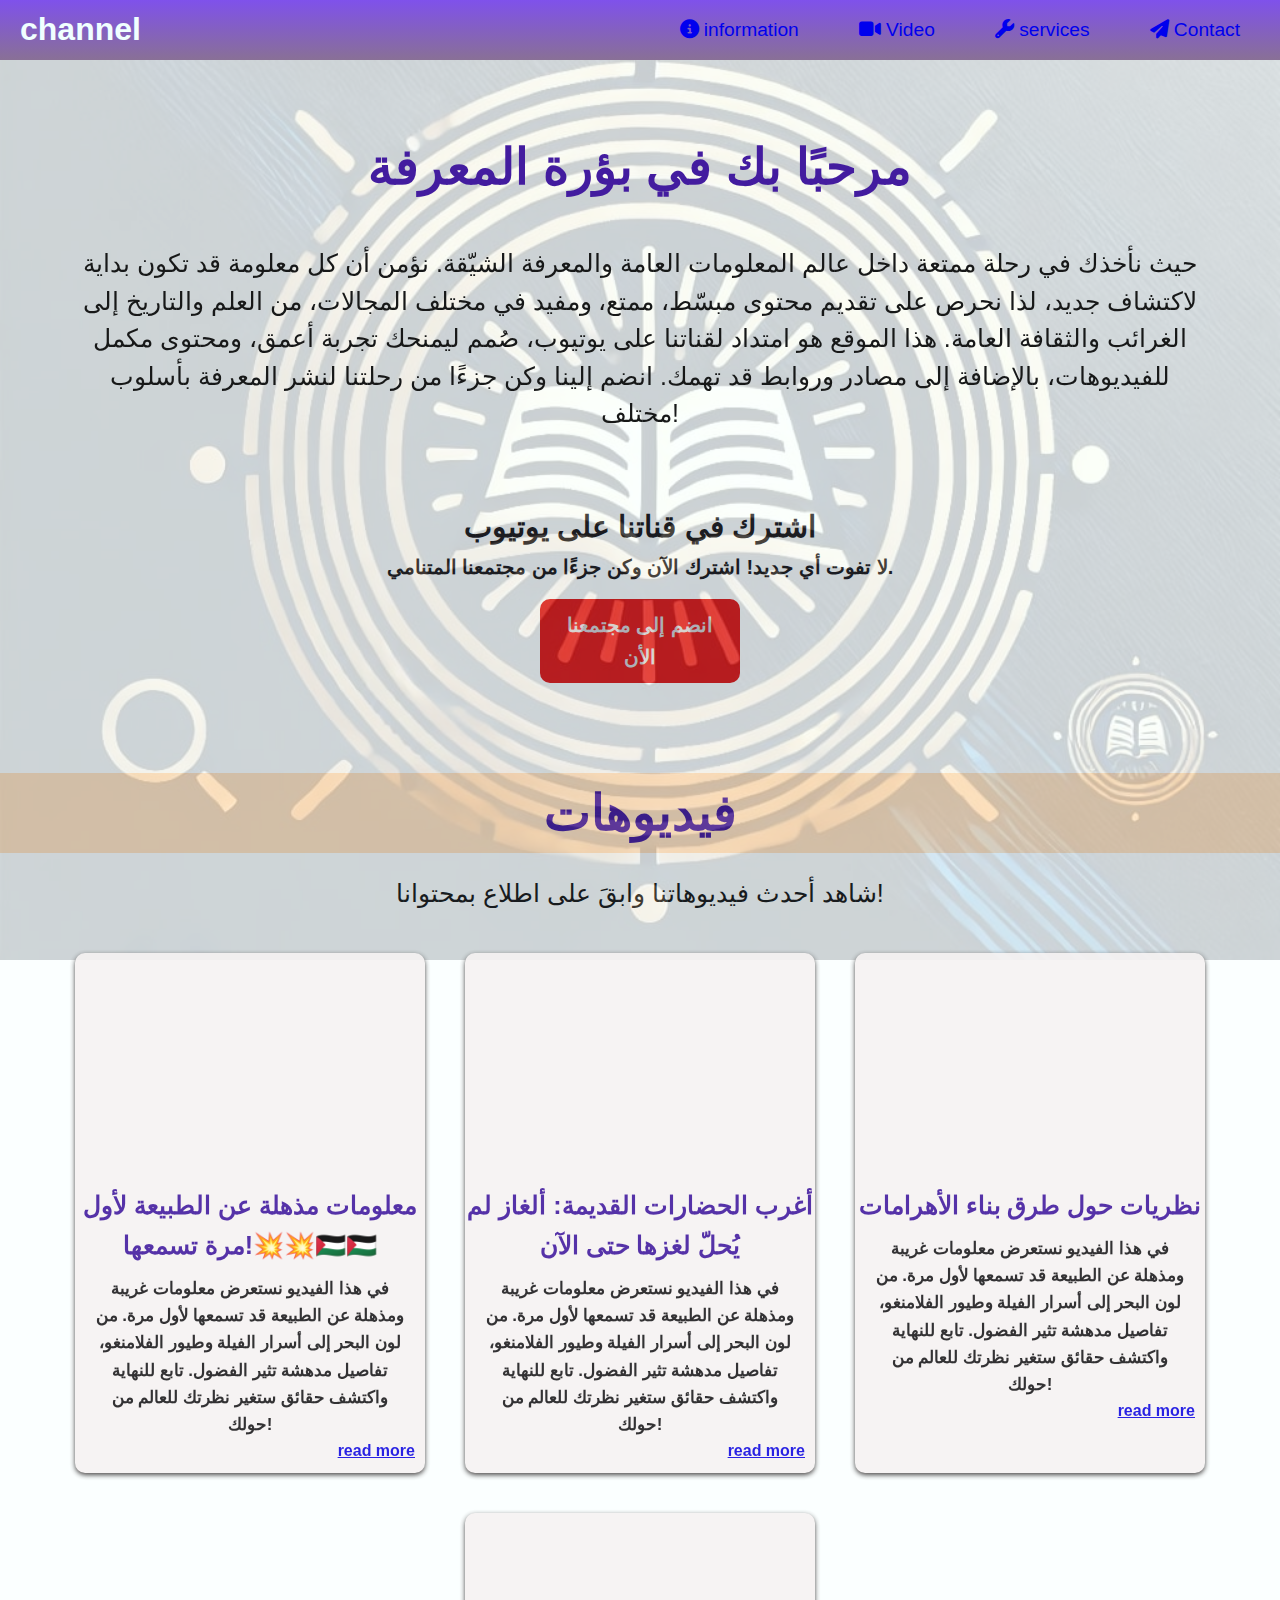
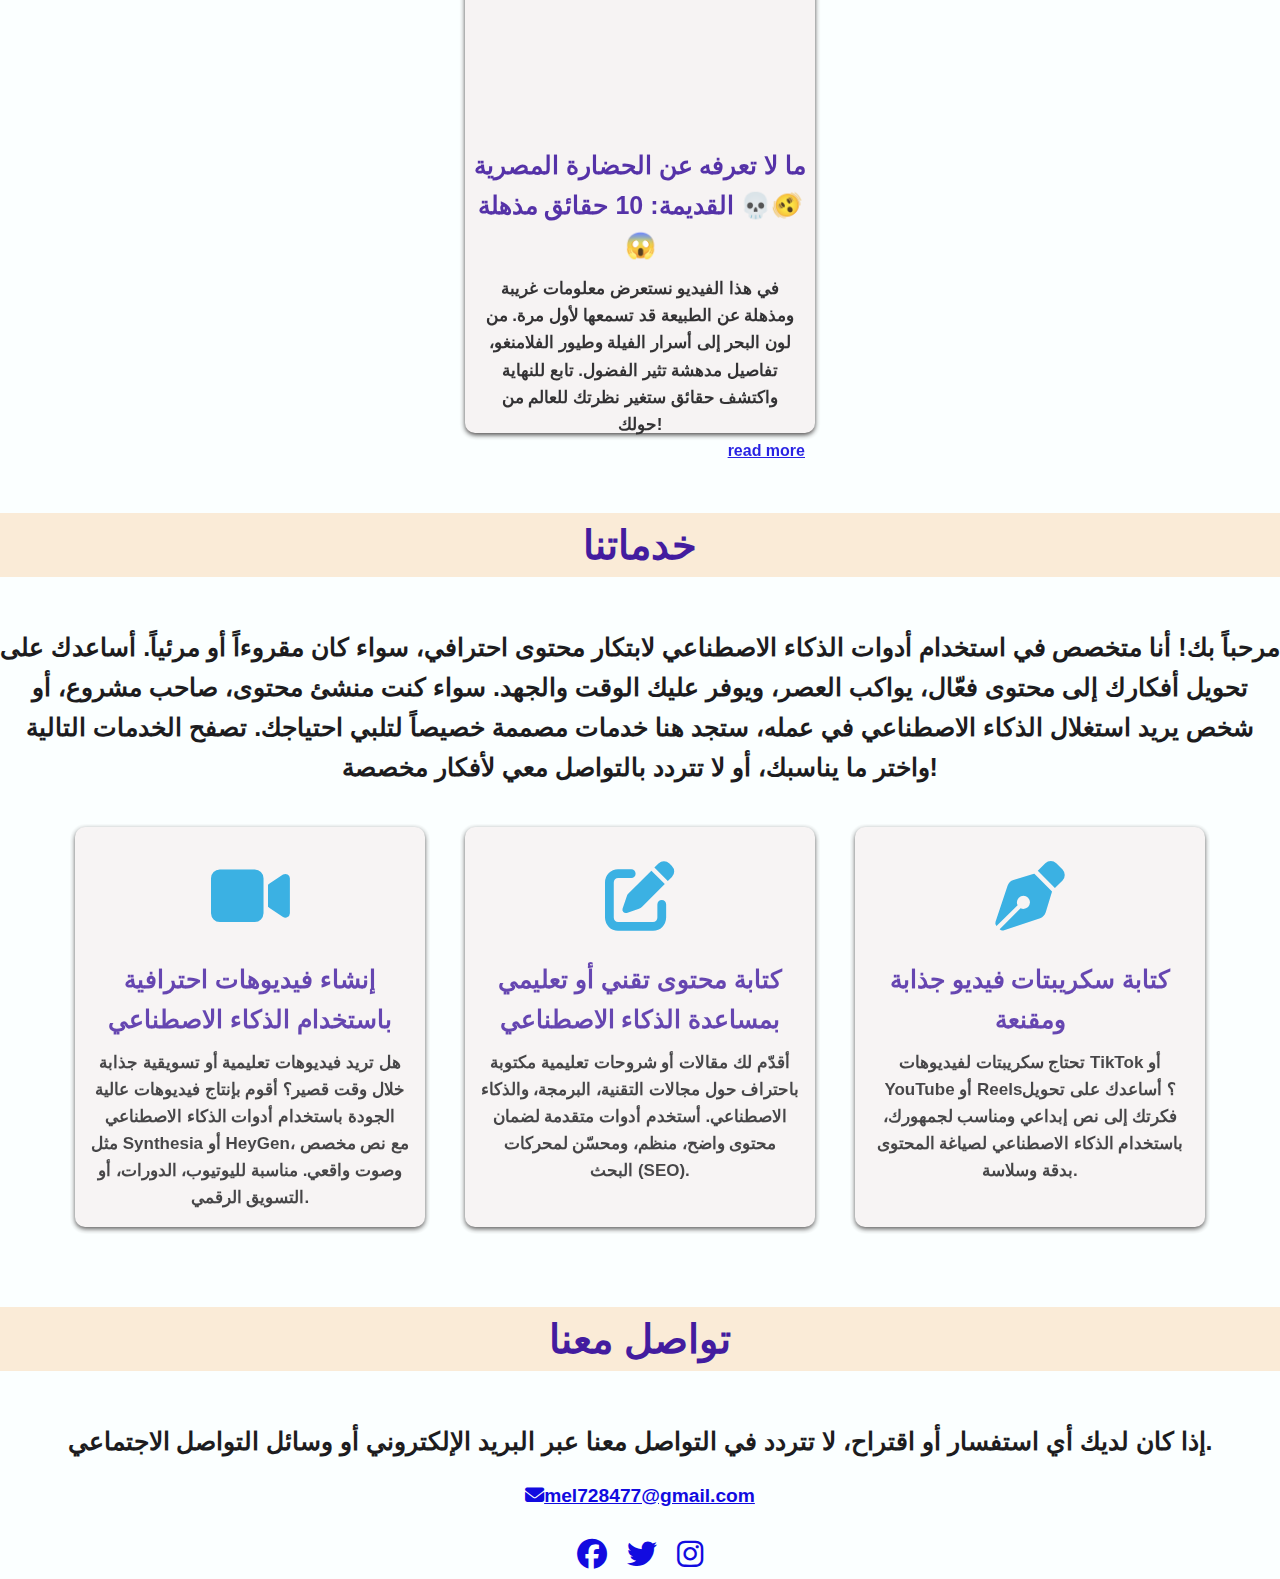
<file: index.html>
<!DOCTYPE html>
<html lang="en">
<head>
    <meta charset="UTF-8">
    <meta http-equiv="X-UA-Compatible" content="IE=edge">
    <meta name="viewport" content="width=device-width, initial-scale=1.0">
    <title> channel </title>
    <link rel="stylesheet" href="prsonal-web.css">
    <link rel="stylesheet" href="https://cdnjs.cloudflare.com/ajax/libs/font-awesome/6.5.0/css/all.min.css"></head>
<body>
    <header>
            <div class="logo">channel</div>
            <div class="menu">
                <label class="label">
                    <input type="checkbox">
                    <div class="toggle">
                        <span class="top_line common"></span> 
                        <span class="middle_line common"></span>
                        <span class="bottom_line common"></span>
                    </div>
                    <div class="solide">
                        <h2>MENU</h2>
                        <ul>
                            <li class="li"><a href="#info"><i class="fa-solid fa-info-circle"></i> information</a></li>
                            <li class="li"><a href="#video"><i class="fa-solid fa-video"></i> Video</a></li>
                            <li class="li"><a href="#services"><i class="fa-solid fa-wrench"></i> services</a></li>
                            <li class="li"><a href="#contact"><i class="fa-solid fa-paper-plane"></i> Contact</a></li>
                        </ul>
                    </div>
                </label>
            </div>
    </header>
    <section class="info" id="info">
        <div class="background_image">
            
        </div>
        <div class="information" >
            <h1>مرحبًا بك في بؤرة المعرفة</h1>
            <p>حيث نأخذك في رحلة ممتعة داخل عالم المعلومات العامة والمعرفة الشيّقة.
                نؤمن أن كل معلومة قد تكون بداية لاكتشاف جديد، لذا نحرص على تقديم محتوى مبسّط، ممتع، ومفيد في مختلف المجالات، من العلم والتاريخ إلى الغرائب والثقافة العامة.
                هذا الموقع هو امتداد لقناتنا على يوتيوب، صُمم ليمنحك تجربة أعمق، ومحتوى مكمل للفيديوهات، بالإضافة إلى مصادر وروابط قد تهمك.
                انضم إلينا وكن جزءًا من رحلتنا لنشر المعرفة بأسلوب مختلف!</p>             
        </div>
        <div class="subs">
            <h2>اشترك في قناتنا على يوتيوب</h2>
            <p>لا تفوت أي جديد! اشترك الآن وكن جزءًا من مجتمعنا المتنامي.</p>
            <div class="subscribe">
                <a href="https://youtube.com/channel/UCs7GjIKeFFE0yzbXc4-wvUg?si=-nQ0OOKQyC_gJ-J2" target="_blank">انضم إلى مجتمعنا
                     الأن</a>
            </div>            
        </div>      
    </section>
    <section class="video" id="video">
        <h1>فيديوهات</h1>
        <p>شاهد أحدث فيديوهاتنا وابقَ على اطلاع بمحتوانا!</p>
        <div class="cards">
            <div class="card">
                <iframe width="350" height="220" src="https://www.youtube.com/embed/l2CIKp5QAnU?si=InVZfXo48hRzpGeK" title="YouTube video player" frameborder="0" allow="accelerometer; autoplay; clipboard-write; encrypted-media; gyroscope; picture-in-picture; web-share" referrerpolicy="strict-origin-when-cross-origin" allowfullscreen></iframe>
                <h3>معلومات مذهلة عن الطبيعة لأول مرة تسمعها!💥💥🇵🇸🇵🇸</h3>
                <p>في هذا الفيديو نستعرض معلومات غريبة ومذهلة عن الطبيعة قد تسمعها لأول مرة.
                    من لون البحر إلى أسرار الفيلة وطيور الفلامنغو، تفاصيل مدهشة تثير الفضول.
                    تابع للنهاية واكتشف حقائق ستغير نظرتك للعالم من حولك!</p>
                <a href="#">read more</a>
            </div>
            <div class="card">
                <iframe width="350" height="220" src="https://www.youtube.com/embed/UzjrgeLCxBU?si=GLdUTZtZAj7SmZlF" title="YouTube video player" frameborder="0" allow="accelerometer; autoplay; clipboard-write; encrypted-media; gyroscope; picture-in-picture; web-share" referrerpolicy="strict-origin-when-cross-origin" allowfullscreen></iframe>            
                <h3>أغرب الحضارات القديمة: ألغاز لم يُحلّ لغزها حتى الآن</h3>
                <p>في هذا الفيديو نستعرض معلومات غريبة ومذهلة عن الطبيعة قد تسمعها لأول مرة.
                    من لون البحر إلى أسرار الفيلة وطيور الفلامنغو، تفاصيل مدهشة تثير الفضول.
                    تابع للنهاية واكتشف حقائق ستغير نظرتك للعالم من حولك!</p>
                <a href="#">read more</a>
            </div>
            <div class="card">
                <iframe width="350" height="220" src="https://www.youtube.com/embed/ZArh4LCAfJc?si=xFXdp04yojU_F-5R" title="YouTube video player" frameborder="0" allow="accelerometer; autoplay; clipboard-write; encrypted-media; gyroscope; picture-in-picture; web-share" referrerpolicy="strict-origin-when-cross-origin" allowfullscreen></iframe>
                <h3>نظريات حول طرق بناء الأهرامات</h3>
                <p>في هذا الفيديو نستعرض معلومات غريبة ومذهلة عن الطبيعة قد تسمعها لأول مرة.
                    من لون البحر إلى أسرار الفيلة وطيور الفلامنغو، تفاصيل مدهشة تثير الفضول.
                    تابع للنهاية واكتشف حقائق ستغير نظرتك للعالم من حولك!</p>
                <a href="#">read more</a>
            </div>
            <div class="card">
                <iframe width="350" height="220" src="https://www.youtube.com/embed/rf21LJLJQu0?si=ppK1FOvMuNJX3EHj" title="YouTube video player" frameborder="0" allow="accelerometer; autoplay; clipboard-write; encrypted-media; gyroscope; picture-in-picture; web-share" referrerpolicy="strict-origin-when-cross-origin" allowfullscreen></iframe>                <h3>ما لا تعرفه عن الحضارة المصرية القديمة: 10 حقائق مذهلة 💀🫨😱</h3>
                <p>في هذا الفيديو نستعرض معلومات غريبة ومذهلة عن الطبيعة قد تسمعها لأول مرة.
                    من لون البحر إلى أسرار الفيلة وطيور الفلامنغو، تفاصيل مدهشة تثير الفضول.
                    تابع للنهاية واكتشف حقائق ستغير نظرتك للعالم من حولك!</p>
                <a href="#">read more</a>
            </div>
        </div>
    </section>
    <section class="services" id="services">
        <div class="service">
            <h1>خدماتنا</h1>
            <p>مرحباً بك!
                أنا متخصص في استخدام أدوات الذكاء الاصطناعي لابتكار محتوى احترافي، سواء كان مقروءاً أو مرئياً. أساعدك على تحويل أفكارك إلى محتوى فعّال، يواكب العصر، ويوفر عليك الوقت والجهد.
                
                سواء كنت منشئ محتوى، صاحب مشروع، أو شخص يريد استغلال الذكاء الاصطناعي في عمله، ستجد هنا خدمات مصممة خصيصاً لتلبي احتياجك. تصفح الخدمات التالية واختر ما يناسبك، أو لا تتردد بالتواصل معي لأفكار مخصصة!
                </p>
            <div class="service_card">
                <div class="service_item card">
                    <div class="icon">
                        <i class="fa-solid fa-video"></i>
                    </div>

                    <h2> إنشاء فيديوهات احترافية باستخدام الذكاء الاصطناعي
                    </h2>
                    <p>هل تريد فيديوهات تعليمية أو تسويقية جذابة خلال وقت قصير؟
                        أقوم بإنتاج فيديوهات عالية الجودة باستخدام أدوات الذكاء الاصطناعي مثل Synthesia أو HeyGen، مع نص مخصص وصوت واقعي. مناسبة لليوتيوب، الدورات، أو التسويق الرقمي.
                        </p>
                </div>
                <div class="service_item card">
                    <div class="icon">
                        <i class="fa-solid fa-pen-to-square"></i>              
                   </div>
                    <h2>كتابة محتوى تقني أو تعليمي بمساعدة الذكاء الاصطناعي</h2>
                    <p>أقدّم لك مقالات أو شروحات تعليمية مكتوبة باحتراف حول مجالات التقنية، البرمجة، والذكاء الاصطناعي.
                        أستخدم أدوات متقدمة لضمان محتوى واضح، منظم، ومحسّن لمحركات البحث (SEO).
                    </p>
                </div>
                <div class="service_item card">
                    <div class="icon">
                        <i class="fa-solid fa-pen-nib"></i>
                    </div>
                    <h2>كتابة سكريبتات فيديو جذابة ومقنعة
                    </h2>
                    <p>تحتاج سكريبتات لفيديوهات TikTok أو YouTube أو Reels؟
                        أساعدك على تحويل فكرتك إلى نص إبداعي ومناسب لجمهورك، باستخدام الذكاء الاصطناعي لصياغة المحتوى بدقة وسلاسة.
                        </p>
                </div>     
        </div>
    </section>
    <section class="contact" id="contact">
        <div class="contact_info">
            <h1>تواصل معنا</h1>
            <p>إذا كان لديك أي استفسار أو اقتراح، لا تتردد في التواصل معنا عبر البريد الإلكتروني أو وسائل التواصل الاجتماعي.</p>
            <div class="email">
                <a href="mailto:mel728477@gmail.com"> <i class="fa-solid fa-envelope"></i>mel728477@gmail.com</a>
            </div>
        </div>
        <div class="social_media">
            <a href="#"><i class="fa-brands fa-facebook"></i></a>
            <a href="#"><i class="fa-brands fa-twitter"></i></a>
            <a href="#"><i class="fa-brands fa-instagram"></i></a>
        </div>

</body>
</html>
</file>
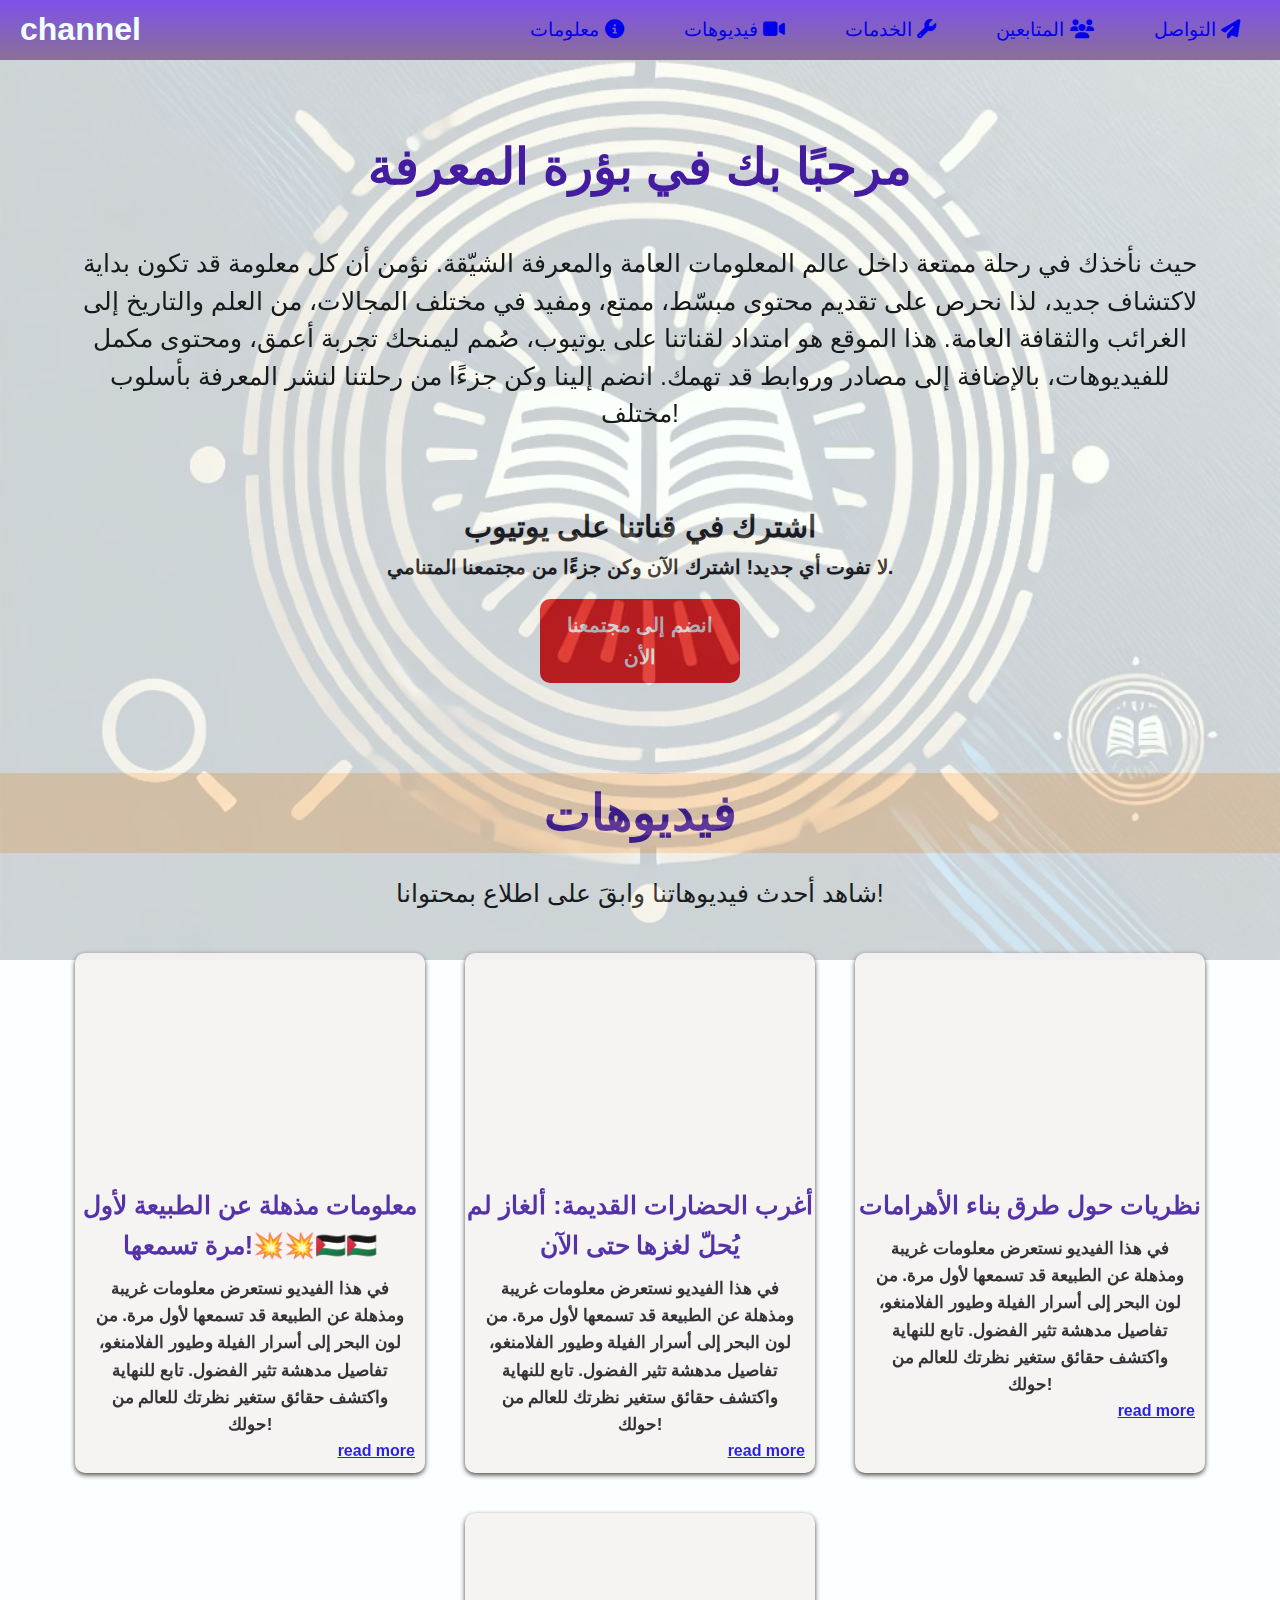
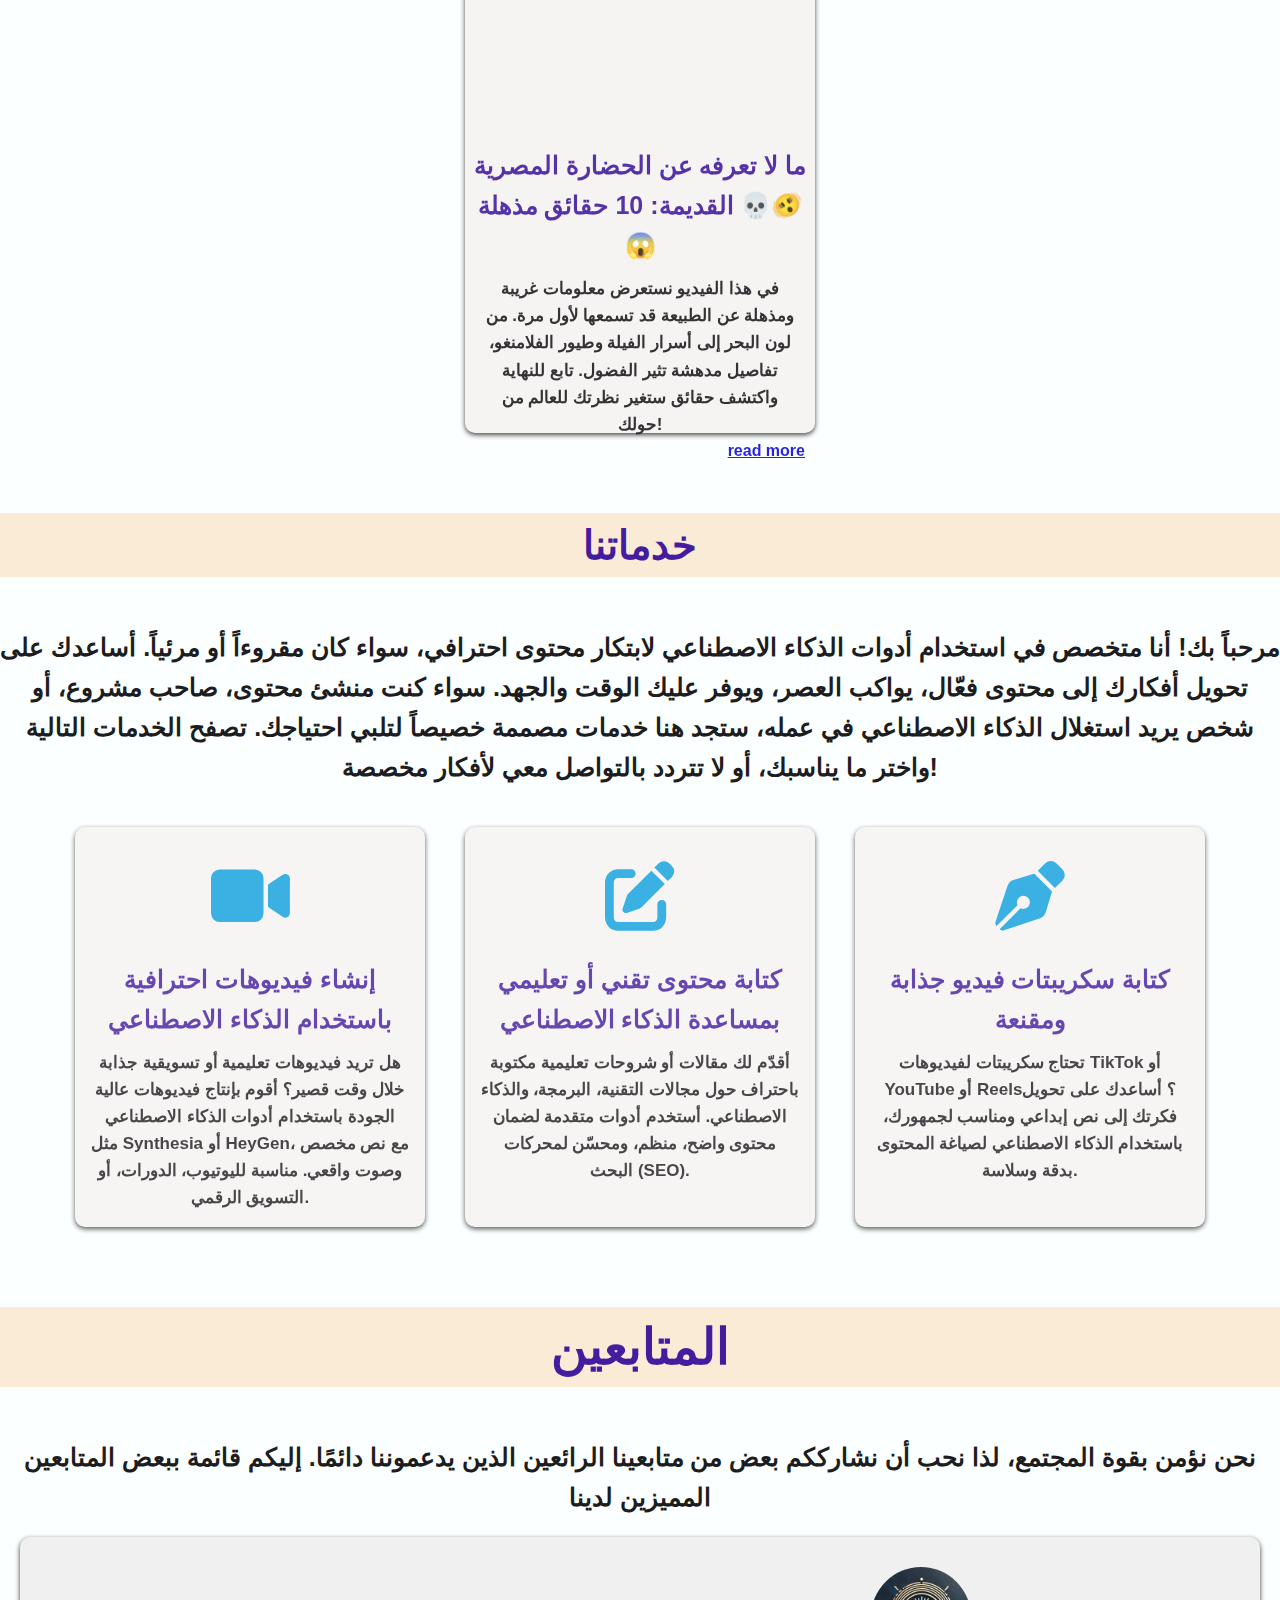
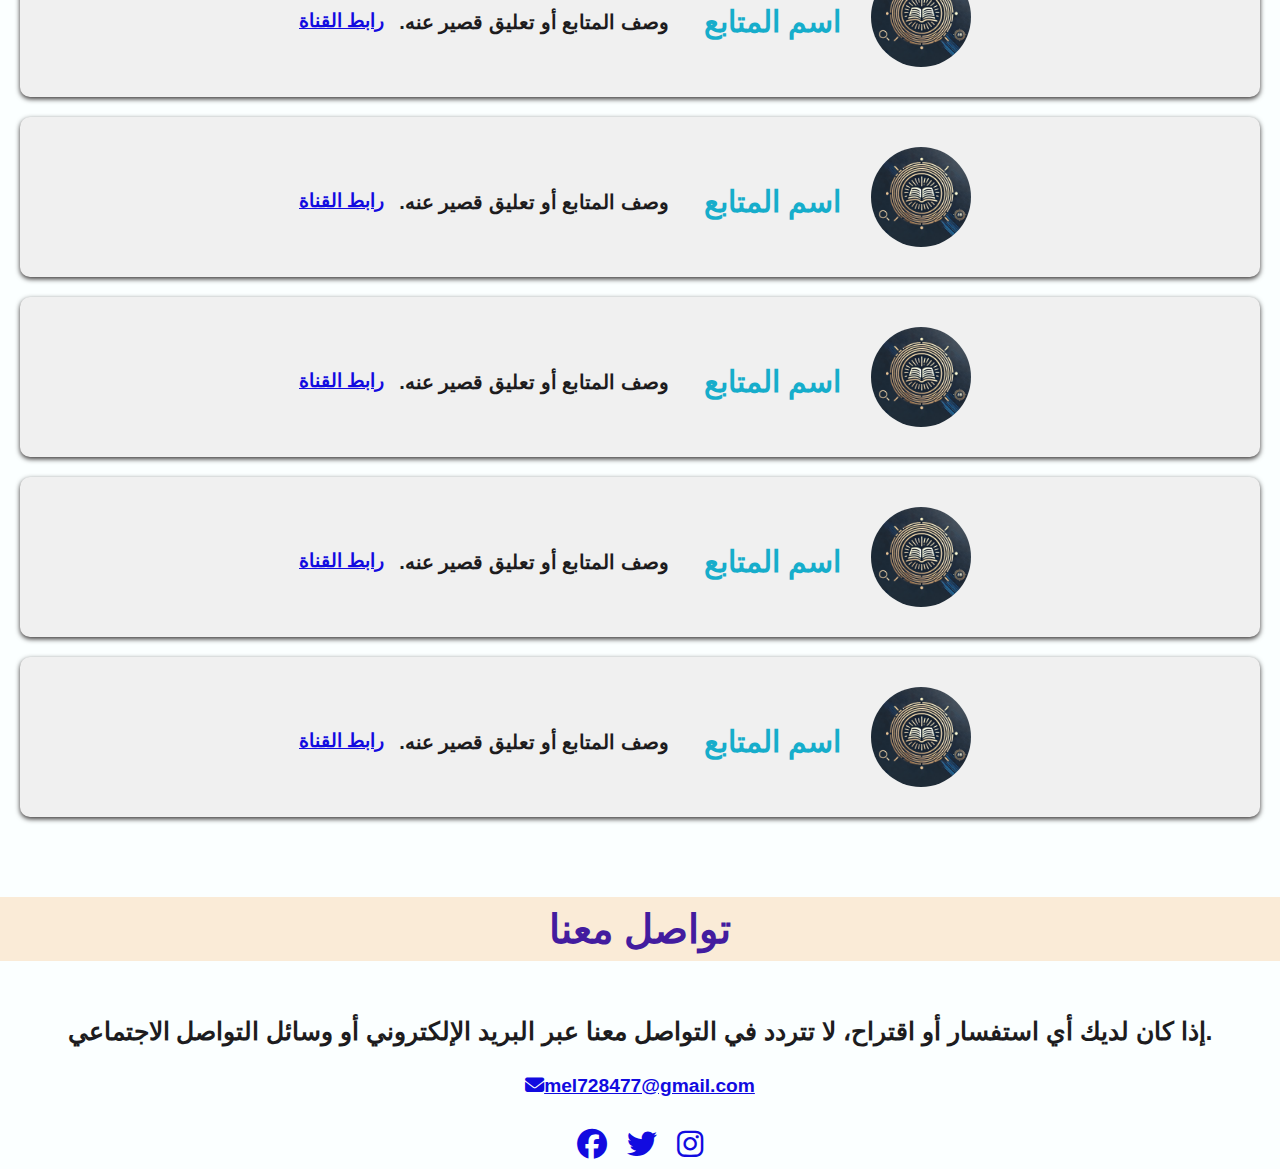
<file: persnal_web.html>
<!DOCTYPE html>
<html lang="en">
<head>
    <meta charset="UTF-8">
    <meta http-equiv="X-UA-Compatible" content="IE=edge">
    <meta name="viewport" content="width=device-width, initial-scale=1.0">
    <title> channel </title>
    <link rel="stylesheet" href="prsonal-web.css">
    <link rel="stylesheet" href="https://cdnjs.cloudflare.com/ajax/libs/font-awesome/6.5.0/css/all.min.css"></head>
<body>
    <header>
            <div class="logo">channel</div>
            <div class="menu">
                <label class="label">
                    <input type="checkbox">
                    <div class="toggle">
                        <span class="top_line common"></span> 
                        <span class="middle_line common"></span>
                        <span class="bottom_line common"></span>
                    </div>
                    <div class="solide">
                        <h2>MENU</h2>
                        <ul>
                            <li class="li"><a href="#info">معلومات <i class="fa-solid fa-info-circle"></i></a></li>                         
                            <li class="li"><a href="#video">فيديوهات <i class="fa-solid fa-video"></i></a></li>
                            <li class="li"><a href="#services">الخدمات <i class="fa-solid fa-wrench"></i></a></li>
                            <li class="li"><a href="#subscriber">المتابعين <i class="fa-solid fa-users"></i></a></li>
                            <li class="li"><a href="#contact">التواصل <i class="fa-solid fa-paper-plane"></i></a></li>
                        </ul>
                    </div>
                </label>
            </div>
    </header>
    <section class="info" id="info">
        <div class="background_image">
            
        </div>
        <div class="information" >
            <h1>مرحبًا بك في بؤرة المعرفة</h1>
            <p>حيث نأخذك في رحلة ممتعة داخل عالم المعلومات العامة والمعرفة الشيّقة.
                نؤمن أن كل معلومة قد تكون بداية لاكتشاف جديد، لذا نحرص على تقديم محتوى مبسّط، ممتع، ومفيد في مختلف المجالات، من العلم والتاريخ إلى الغرائب والثقافة العامة.
                هذا الموقع هو امتداد لقناتنا على يوتيوب، صُمم ليمنحك تجربة أعمق، ومحتوى مكمل للفيديوهات، بالإضافة إلى مصادر وروابط قد تهمك.
                انضم إلينا وكن جزءًا من رحلتنا لنشر المعرفة بأسلوب مختلف!</p>             
        </div>
        <div class="subs">
            <h2>اشترك في قناتنا على يوتيوب</h2>
            <p>لا تفوت أي جديد! اشترك الآن وكن جزءًا من مجتمعنا المتنامي.</p>
            <div class="subscribe">
                <a href="https://youtube.com/channel/UCs7GjIKeFFE0yzbXc4-wvUg?si=-nQ0OOKQyC_gJ-J2" target="_blank">انضم إلى مجتمعنا
                     الأن</a>
            </div>            
        </div>      
    </section>
    <section class="video" id="video">
        <h1>فيديوهات</h1>
        <p>شاهد أحدث فيديوهاتنا وابقَ على اطلاع بمحتوانا!</p>
        <div class="cards">
            <div class="card">
                <iframe width="350" height="220" src="https://www.youtube.com/embed/l2CIKp5QAnU?si=InVZfXo48hRzpGeK" title="YouTube video player" frameborder="0" allow="accelerometer; autoplay; clipboard-write; encrypted-media; gyroscope; picture-in-picture; web-share" referrerpolicy="strict-origin-when-cross-origin" allowfullscreen></iframe>
                <h3>معلومات مذهلة عن الطبيعة لأول مرة تسمعها!💥💥🇵🇸🇵🇸</h3>
                <p>في هذا الفيديو نستعرض معلومات غريبة ومذهلة عن الطبيعة قد تسمعها لأول مرة.
                    من لون البحر إلى أسرار الفيلة وطيور الفلامنغو، تفاصيل مدهشة تثير الفضول.
                    تابع للنهاية واكتشف حقائق ستغير نظرتك للعالم من حولك!</p>
                <a href="#">read more</a>
            </div>
            <div class="card">
                <iframe width="350" height="220" src="https://www.youtube.com/embed/UzjrgeLCxBU?si=GLdUTZtZAj7SmZlF" title="YouTube video player" frameborder="0" allow="accelerometer; autoplay; clipboard-write; encrypted-media; gyroscope; picture-in-picture; web-share" referrerpolicy="strict-origin-when-cross-origin" allowfullscreen></iframe>            
                <h3>أغرب الحضارات القديمة: ألغاز لم يُحلّ لغزها حتى الآن</h3>
                <p>في هذا الفيديو نستعرض معلومات غريبة ومذهلة عن الطبيعة قد تسمعها لأول مرة.
                    من لون البحر إلى أسرار الفيلة وطيور الفلامنغو، تفاصيل مدهشة تثير الفضول.
                    تابع للنهاية واكتشف حقائق ستغير نظرتك للعالم من حولك!</p>
                <a href="#">read more</a>
            </div>
            <div class="card">
                <iframe width="350" height="220" src="https://www.youtube.com/embed/ZArh4LCAfJc?si=xFXdp04yojU_F-5R" title="YouTube video player" frameborder="0" allow="accelerometer; autoplay; clipboard-write; encrypted-media; gyroscope; picture-in-picture; web-share" referrerpolicy="strict-origin-when-cross-origin" allowfullscreen></iframe>
                <h3>نظريات حول طرق بناء الأهرامات</h3>
                <p>في هذا الفيديو نستعرض معلومات غريبة ومذهلة عن الطبيعة قد تسمعها لأول مرة.
                    من لون البحر إلى أسرار الفيلة وطيور الفلامنغو، تفاصيل مدهشة تثير الفضول.
                    تابع للنهاية واكتشف حقائق ستغير نظرتك للعالم من حولك!</p>
                <a href="#">read more</a>
            </div>
            <div class="card">
                <iframe width="350" height="220" src="https://www.youtube.com/embed/rf21LJLJQu0?si=ppK1FOvMuNJX3EHj" title="YouTube video player" frameborder="0" allow="accelerometer; autoplay; clipboard-write; encrypted-media; gyroscope; picture-in-picture; web-share" referrerpolicy="strict-origin-when-cross-origin" allowfullscreen></iframe>                <h3>ما لا تعرفه عن الحضارة المصرية القديمة: 10 حقائق مذهلة 💀🫨😱</h3>
                <p>في هذا الفيديو نستعرض معلومات غريبة ومذهلة عن الطبيعة قد تسمعها لأول مرة.
                    من لون البحر إلى أسرار الفيلة وطيور الفلامنغو، تفاصيل مدهشة تثير الفضول.
                    تابع للنهاية واكتشف حقائق ستغير نظرتك للعالم من حولك!</p>
                <a href="#">read more</a>
            </div>
        </div>
    </section>
    <section class="services" id="services">
        <div class="service">
            <h1>خدماتنا</h1>
            <p>مرحباً بك!
                أنا متخصص في استخدام أدوات الذكاء الاصطناعي لابتكار محتوى احترافي، سواء كان مقروءاً أو مرئياً. أساعدك على تحويل أفكارك إلى محتوى فعّال، يواكب العصر، ويوفر عليك الوقت والجهد.
                
                سواء كنت منشئ محتوى، صاحب مشروع، أو شخص يريد استغلال الذكاء الاصطناعي في عمله، ستجد هنا خدمات مصممة خصيصاً لتلبي احتياجك. تصفح الخدمات التالية واختر ما يناسبك، أو لا تتردد بالتواصل معي لأفكار مخصصة!
                </p>
            <div class="service_card">
                <div class="service_item card">
                    <div class="icon">
                        <i class="fa-solid fa-video"></i>
                    </div>

                    <h2> إنشاء فيديوهات احترافية باستخدام الذكاء الاصطناعي
                    </h2>
                    <p>هل تريد فيديوهات تعليمية أو تسويقية جذابة خلال وقت قصير؟
                        أقوم بإنتاج فيديوهات عالية الجودة باستخدام أدوات الذكاء الاصطناعي مثل Synthesia أو HeyGen، مع نص مخصص وصوت واقعي. مناسبة لليوتيوب، الدورات، أو التسويق الرقمي.
                        </p>
                </div>
                <div class="service_item card">
                    <div class="icon">
                        <i class="fa-solid fa-pen-to-square"></i>              
                   </div>
                    <h2>كتابة محتوى تقني أو تعليمي بمساعدة الذكاء الاصطناعي</h2>
                    <p>أقدّم لك مقالات أو شروحات تعليمية مكتوبة باحتراف حول مجالات التقنية، البرمجة، والذكاء الاصطناعي.
                        أستخدم أدوات متقدمة لضمان محتوى واضح، منظم، ومحسّن لمحركات البحث (SEO).
                    </p>
                </div>
                <div class="service_item card">
                    <div class="icon">
                        <i class="fa-solid fa-pen-nib"></i>
                    </div>
                    <h2>كتابة سكريبتات فيديو جذابة ومقنعة
                    </h2>
                    <p>تحتاج سكريبتات لفيديوهات TikTok أو YouTube أو Reels؟
                        أساعدك على تحويل فكرتك إلى نص إبداعي ومناسب لجمهورك، باستخدام الذكاء الاصطناعي لصياغة المحتوى بدقة وسلاسة.
                        </p>
                </div>     
        </div>
    </section>
    <section class="subscriber">
        <d class="subscribers">
            <h1>المتابعين</h1>
            <p>نحن نؤمن بقوة المجتمع، لذا نحب أن نشارككم بعض من متابعينا الرائعين الذين يدعموننا دائمًا. إليكم قائمة ببعض المتابعين المميزين لدينا</p>
            <div class="subscribers_list"> 
                <!--المتابع رقم 1-->
               <div class="div">
                    <img src="WhatsApp Image 2025-04-19 at 13.14.52_72ee6509.jpg" alt="subscriber image">
                    <h3>اسم المتابع</h3>
                    <p>وصف المتابع أو تعليق قصير عنه.</p>
                    <a href="#">رابط القناة</a>
                </div>
                 <!--المتابع رقم 2-->
                <div class="div">
                    <img src="WhatsApp Image 2025-04-19 at 13.14.52_72ee6509.jpg" alt="subscriber image">
                    <h3>اسم المتابع</h3>
                    <p>وصف المتابع أو تعليق قصير عنه.</p>
                    <a href="#">رابط القناة</a>
                </div>
                 <!--المتابع رقم 3-->
                <div class="div">
                    <img src="WhatsApp Image 2025-04-19 at 13.14.52_72ee6509.jpg" alt="subscriber image">
                    <h3>اسم المتابع</h3>
                    <p>وصف المتابع أو تعليق قصير عنه.</p>
                    <a href="#">رابط القناة</a>
                </div>
                 <!--المتابع رقم 4-->
                <div class="div">
                    <img src="WhatsApp Image 2025-04-19 at 13.14.52_72ee6509.jpg" alt="subscriber image">
                    <h3>اسم المتابع</h3>
                    <p>وصف المتابع أو تعليق قصير عنه.</p>
                    <a href="#">رابط القناة</a>
                </div>
                 <!--المتابع رقم 5-->
                <div class="div">
                    <img src="WhatsApp Image 2025-04-19 at 13.14.52_72ee6509.jpg" alt="subscriber image">
                    <h3>اسم المتابع</h3>
                    <p>وصف المتابع أو تعليق قصير عنه.</p>
                    <a href="#">رابط القناة</a>
                </div>
            </div>
        </div>
    </section>
    <section class="contact" id="contact">
        <div class="contact_info">
            <h1>تواصل معنا</h1>
            <p>إذا كان لديك أي استفسار أو اقتراح، لا تتردد في التواصل معنا عبر البريد الإلكتروني أو وسائل التواصل الاجتماعي.</p>
            <div class="email">
                <a href="mailto:mel728477@gmail.com"> <i class="fa-solid fa-envelope"></i>mel728477@gmail.com</a>
            </div>
        </div>
        <div class="social_media">
            <a href="#"><i class="fa-brands fa-facebook"></i></a>
            <a href="#"><i class="fa-brands fa-twitter"></i></a>
            <a href="#"><i class="fa-brands fa-instagram"></i></a>
        </div>

</body>
</html>
</file>
<file: prsonal-web.css>
*{
    margin: 0;
    padding: 0;
    box-sizing: border-box;
    font-family: 'Lucida Sans', 'Lucida Sans Regular', 'Lucida Grande', 'Lucida Sans Unicode', Geneva, Verdana, sans-serif;
}
body{
    font-family: 'Poppins', sans-serif;
    background-color: #faf3f3;
    color: #333;
    line-height: 1.6;
    flex-direction: column;
    display: flex;
    
}
header{ 
        position: fixed;
        width: 100%;
        height: 60px;
        background-color: #7f51eb;
        display: flex;
        justify-content: space-between;
        align-items: center;     
        background: linear-gradient(#7f51eb, #897096);
        z-index: 10;
        padding: 0 20px;
}
.logo{
    font-weight: 900;
    font-size: 2em;
    color:azure;           
}
.solide ul{
    list-style: none;
    padding: 0;
    margin: 0;
}
.label input{
    visibility: hidden;
    display: none;
}
.info{
    position: relative;
    top: 60px;
    width: 100%;
    height: 100%;
    background-color: #fbffff;
    transition: 0.5s ease;
    text-align: right;
    color: #171818;
    text-align: center;
    align-items: center;
    padding-bottom: 90px;
}
.background_image{
    position: fixed;
    top: 60px;
    left: 0;
    width: 100vw;
    height: 100vh;
    background-image: url('WhatsApp\ Image\ 2025-04-19\ at\ 13.14.52_72ee6509.jpg');
    background-size: cover;
    background-position: center;
    opacity: 0.2;
    pointer-events: none;
    z-index: 0;
}

.information{
    position: relative;
    margin:70px ;
    line-height: 1.5;
    z-index: 1;
}
.information h1{
    color: #431c9f;
    font-weight: 900;
    font-family: 'Poppins', sans-serif;
}
.info .subs{
    font-size: 20px;
    color: #1d1c1e;
    font-weight: 600;
    margin-top: 15px;
    text-align: center;
    z-index: 1;
}
.info .subs a{
    z-index: 1;
    text-decoration: none;
    color: #d4d3d7;
    font-weight: 900;
    transition: 0.3s ease;
}
.info .subs .subscribe{
    z-index: 1;
    width: 200px;
    padding: 10px 20px;
    background-color: #df1c1c;
    border-radius: 10px;
    margin: auto;
    margin-top: 16px;
}
.info .subs .subscribe:hover{
    background-color: #d30f0f;
    color: #fff;
    transform: scale(1.1);
    transition: 0.3s ease;
}
.video{ 
    padding-top: 60px;
    width: 100%;
    height: 100%;
    background-color: #fbffff;
    transition: 0.5s ease;
    text-align: right;
    color: #171818;
}
.video h1{
    font-size: 50px;
    color: #431c9f;
    font-weight: 900;
    font-family: 'Poppins', sans-serif;
    text-align: center;
    background-color: bisque;
}
.video p{
    font-size: 25px;
    margin-top: 20px;
    text-align: center;
}
.cards{
    display: flex;
    justify-content: center;
    align-items: center;
    flex-wrap: wrap;
    margin-top: 20px;
}
.card{
    opacity: 0.9;
    width: 350px;
    height: 520px;
    background-color: #f5f2f2;
    border-radius: 10px;
    box-shadow: 0 2px 5px rgba(56, 53, 53, 1.728);
    margin: 20px;
    transition: 0.3s ease;
}
.card h3{
    font-size: 25px;
    color: #431c9f;
    font-weight: 900;
    text-align: center;
    margin-top: 5px;
}
.card p{
    font-size: 17px;
    color: #1d1c1e;
    font-weight: 600;
    text-align: center;
    margin-top: 10px;
    padding: 0 15px;
}

@media (max-width: 390px){
    .solide{
        top: 0px;
        height: 100vh;
        width: 200px;
        background-color: #e2e6e7;
        position: absolute;
        transition: 0.5s ease;
        transform: translateX(200px);
    }
    .solide h2{  
        font-size: 27px;
        padding: 10px 0;
        color: #7f51eb;
        text-align: left;
        font-weight: 900;
        pointer-events: none;
        padding-left: 30px;
    }
    .solide ul li{
        padding: 10px 0;
        padding-left: 30px;
        cursor: pointer;
        transition: 0.3s ease;
    }
    .solide ul li:hover{
        transform: translateX(10px);
        background-color: #7f51eb;
    }
    .solide ul li a{
        text-decoration: none;
        color: #322c2c;
        display: block;
        padding: 10px 0;
        padding-left: 30px;
        cursor: pointer;
        transition: 0.3s ease;
        font-size: larger;
    }
    .label .toggle{
        position: absolute;
        margin-right: 35px;
        top: 15px;
        right: 10px;
        width: 30px;
        height: 30px;
        z-index: 1;
        background-color: #fff;
        border-radius: 2px;
        cursor: pointer;
        box-shadow: 0 2px 5px rgba(0,0,0,0.2);
        transition: 0.5s ease;
    }
    .label .toggle .common{
        position: absolute;
        width: 20px;
        height: 3px;
        background-color: #8b0fd3;
        border-radius: 50px;
        transition: 0.3s ease;
    }
    .label .toggle .top_line{
        top: 25%;
        right: 19%;
        transition: translate(-50%, -50%);
    }
    .label .toggle .middle_line{
        top: 45%;
        right: 19%;
        transition: translate(-50%, -50%);
    }
    .label .toggle .bottom_line{
        top: 65%;
        right: 19%;
        transition: translate(-50%, -50%);
    }
    .label input:checked ~ .toggle .top_line{
        transform: rotate(45deg);
        top: 14px;
        right: 2px;
        width: 25px;
    }
    .label input:checked ~ .toggle .middle_line{
        opacity: 0;
    }
    .label input:checked ~ .toggle .bottom_line{
        transform: rotate(-45deg);
        top: 14px;
        right: 2px;
        width: 25px;
    }
    .label input:checked ~ .solide{
        right: 0;
        transform: translateX(0);
    }
    .label ul li a i{
        color: rgb(51, 51, 80);
    }
    .information h1{
        font-size: 35px;
        font-weight: 900;
        margin-bottom: 30px;
    }
    .information p{
        font-size: 25px;
        margin-bottom: 20px;
    }
}
@media (min-width:391px) and (max-width:768px){
    .solide{
        top: 0px;
        height: 100vh;
        width: 200px;
        background-color: #e2e6e7;
        position: absolute;
        transition: 0.5s ease;
        transform: translateX(200px);
    }
    .solide h2{  
        font-size: 27px;
        padding: 10px 0;
        color: #7f51eb;
        text-align: left;
        font-weight: 900;
        pointer-events: none;
        padding-left: 30px;
    }
    .solide ul li{
        padding: 10px 0;
        padding-left: 30px;
        cursor: pointer;
        transition: 0.3s ease;
    }
    .solide ul li:hover{
        transform: translateX(10px);
        background-color: #7f51eb;
    }
    .solide ul li a{
        text-decoration: none;
        color: #322c2c;
        display: block;
        padding: 10px 0;
        padding-left: 30px;
        cursor: pointer;
        transition: 0.3s ease;
    }
    .label .toggle{
        position: absolute;
        margin-right: 35px;
        top: 15px;
        right: 10px;
        width: 30px;
        height: 30px;
        z-index: 1;
        background-color: #fff;
        border-radius: 2px;
        cursor: pointer;
        box-shadow: 0 2px 5px rgba(0,0,0,0.2);
        transition: 0.5s ease;
    }
    .label .toggle .common{
        position: absolute;
        width: 20px;
        height: 3px;
        background-color: #8b0fd3;
        border-radius: 50px;
        transition: 0.3s ease;
    }
    .label .toggle .top_line{
        top: 25%;
        right: 19%;
        transition: translate(-50%, -50%);
    }
    .label .toggle .middle_line{
        top: 45%;
        right: 19%;
        transition: translate(-50%, -50%);
    }
    .label .toggle .bottom_line{
        top: 65%;
        right: 19%;
        transition: translate(-50%, -50%);
    }
    .label input:checked ~ .toggle .top_line{
        transform: rotate(45deg);
        top: 14px;
        right: 2px;
        width: 25px;
    }
    .label input:checked ~ .toggle .middle_line{
        opacity: 0;
    }
    .label input:checked ~ .toggle .bottom_line{
        transform: rotate(-45deg);
        top: 14px;
        right: 2px;
        width: 25px;
    }
    .label input:checked ~ .solide{
        right: 0;
        transform: translateX(0);
    }
    .label ul li a i{
        color: rgb(51, 51, 80);
    }
    .information h1{
        font-size: 35px;
        font-weight: 900;
        margin-bottom: 30px;
    }
    .information p{
        font-size: 25px;
        margin-bottom: 20px;
    }
}
@media (min-width: 769px) {
    .solide ul{
        list-style: none;
        display: flex;
        justify-content: space-between;
        padding: 0 20px;
        align-items: center;
    }
    .solide h2{
        visibility: hidden;
        display: none;
    }
    .solide ul li{
        padding: 10px 0;
        margin-left: 30px;
        cursor: pointer;
        transition: 0.3s ease;
    }
    .solide ul li a{
        font-size: larger;
        text-decoration: none;
        align-items: center;
        margin-left: 30px;
    }
    .solide ul li a:hover{
        transform: translateX(10px);
        border-bottom: #f0f0f0 solid 2px;
        color: antiquewhite;
    }
    .information h1{
        font-size: 50px;
        font-weight: 900;
        margin-bottom: 40px;
    }
    .information p{
        font-size: 25px;
        margin-bottom: 30px;
    }
}
.card a{
    margin-right: 10px;
    color: #120be0;
    font-weight: 600;
    margin-top: 10px;
}
.card a:hover{
    color: #21459f;
    text-decoration: underline;
}
.services{
    padding-top: 60px;
    width: 100%;
    height: 100%;
    background-color: #fbffff;
    transition: 0.5s ease;
    text-align: right;
    color: #171818;
}
.service p{
    font-size: 25px;
    margin-top: 20px;
    text-align: center;
    color: #1d1c1e;
    font-weight: 600;
}
.service h1{
    font-size: 40px;
    font-weight: 900;
    text-align: center;
    color: #431c9f;
    margin-bottom: 50px;
    background-color: antiquewhite;
}
.service_card{
    display: flex;
    justify-content: center;
    align-items: center;
    flex-wrap: wrap;
    margin-top: 20px;
    flex-direction: row;
    opacity: 0.9;
}
.service_item p{
    font-size: 17px;
    color: #1d1c1e;
    font-weight: 600;
    text-align: center;
    margin-top: 10px;
    padding: 0 15px;
}
.service_item h2{
    font-size: 25px;
    color: #431c9f;
    font-weight: 900;
    text-align: center;
    margin-top: 5px;
}
.service_item:hover{
    transform: scale(1.05);
    transition: 0.3s ease;
}
.service_item{
    width: 350px;
    height: 400px;
    background-color: #f5f2f2;
    border-radius: 10px;
    box-shadow: 0 2px 5px rgba(56, 53, 53, 1.728);
    margin: 20px;
    transition: 0.3s ease;
}
.icon{
    font-size: 70px;
    color: rgb(15, 159, 221);
    font-weight: 900;
    text-align: center;
    margin-top: 15px;
}
.contact{
    padding-top: 60px;
    width: 100%;
    height: 100%;
    background-color: #fbffff;
    transition: 0.5s ease;
    text-align: right;
    color: #171818;
    text-align: center;
    align-items: center;
}
.contact_info h1{
    font-size: 40px;
    font-weight: 900;
    text-align: center;
    color: #431c9f;
    margin-bottom: 50px;
    background-color: antiquewhite;
}
.contact_info p{
    font-size: 25px;
    margin-top: 20px;
    text-align: center;
    color: #1d1c1e;
    font-weight: 600;
    margin-bottom: 20px;
}
.contact_info a{
    color: #120be0;
    font-weight: 600;
    margin-top: 10px;
}
.email a{
    color: #120be0;
    font-weight: 600;
    margin-top: 10px;
    font-size: larger;
}
.email a:hover{
    color: #219f6d;
    text-decoration: underline;
}
.social_media{  
    display: flex;
    justify-content: center;
    align-items: center;
    margin-top: 20px;
}
.social_media a{
    margin: 0 10px;
    color: #120be0;
    font-size: 30px;
    font-weight: 600;
    transition: 0.3s ease;
}
.social_media a:hover{
    color: #16a920;
    text-decoration: underline;
}
.subscriber{
    padding-top: 60px;
    width: 100%;
    height: 100%;
    background-color: #fbffff;
    transition: 0.5s ease;
    text-align: right;
    color: #171818;
    text-align: center;
    align-items: center;
}
.subscriber h1{
    font-size: 50px;
    font-weight: 900;
    text-align: center;
    color: #431c9f;
    margin-bottom: 50px;
    background-color: antiquewhite;
}
.subscriber p{
    font-size: 25px;
    margin-top: 20px;
    text-align: center;
    color: #1d1c1e;
    font-weight: 600;
}
.div{
    display: flex;
    justify-content: center;
    flex-wrap: wrap;
    margin-top: 20px;
    color: #171818;
    flex-direction: row;
    margin-bottom: 40px;
    background-color: #f0f0f0;
    padding: 20px;
    border-radius: 10px;
    box-shadow: 0 2px 5px rgba(56, 53, 53, 1.728);
    margin: 20px;
    align-items: center;
    text-align: center;
    transition: 0.3s ease;
    direction: rtl;
}
.div img{
    width: 100px;
    height: 100px;
    border-radius: 50%;
    margin: 10px;
    transition: 0.3s ease;
}
.div img:hover{
    transform: scale(1.1);
    transition: 0.3s ease;
}
.div h3{
    font-size: 30px;
    font-weight: 600;
    text-align: center;
    color: #16adcb;
    margin: 20px;   
    margin-bottom: 10px;
    text-align: center;
    line-height: 1.5;
    
}
.div p{
    font-size: 20px;
    color: #1d1c1e;
    font-weight: 600;
    text-align: center;
    margin-top: 10px;
    padding: 0 15px;
}
.div a{
    color: #120be0;
    font-weight: 600;
    margin-top: 10px;
    font-size: larger;
    top: 0;
}
.div a:hover{
    color: #2268d2;
    text-decoration: underline;
}
</file>
